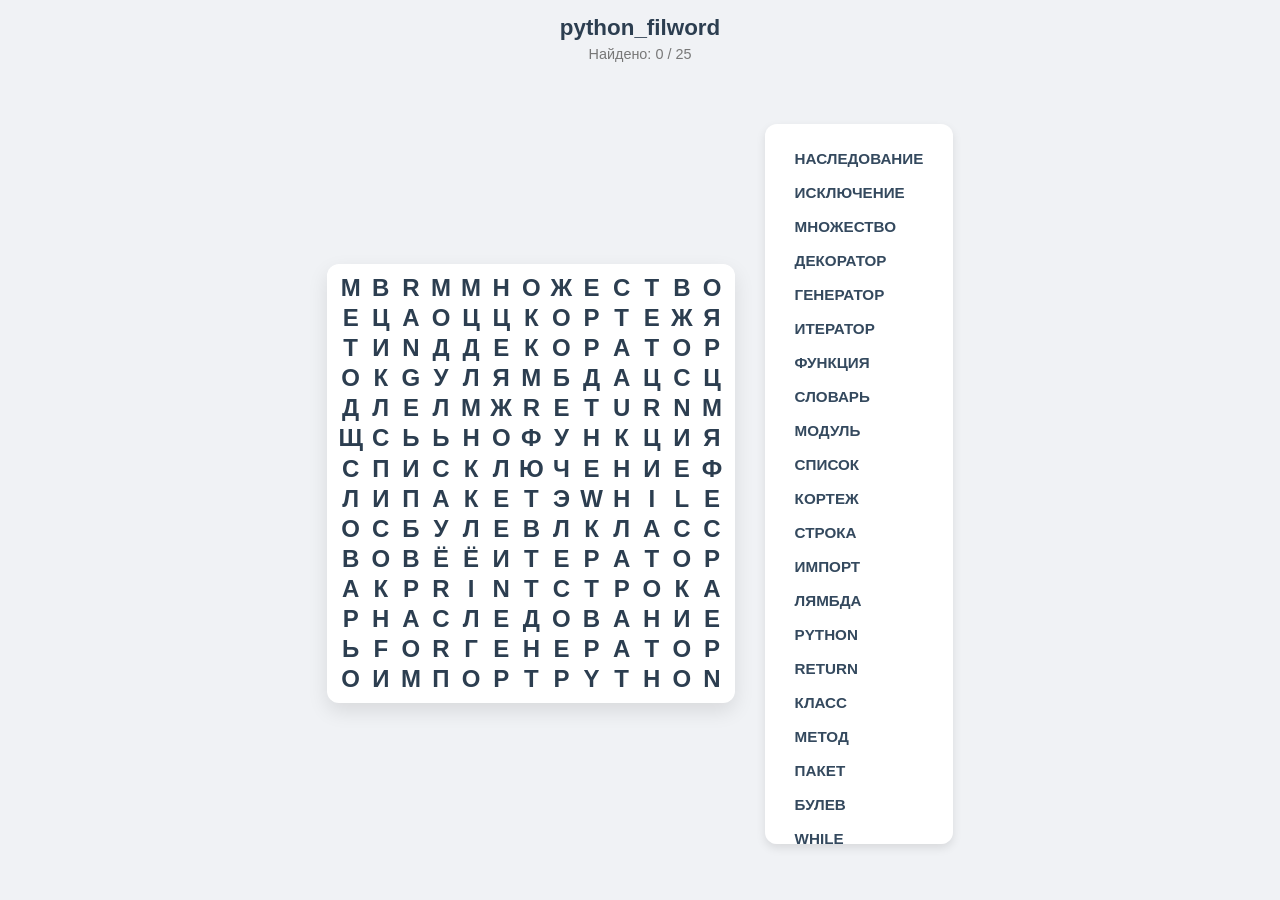
<file: filword/templates/python_filword.html>
<!DOCTYPE html>
<html lang="ru">
<head>
<meta charset="UTF-8">
<meta name="viewport" content="width=device-width, initial-scale=1.0, maximum-scale=1.0, user-scalable=no">
<title>python_filword</title>
<style>
    :root { --accent: #2ecc71; }
    * { box-sizing: border-box; }
    body { font-family: 'Segoe UI', sans-serif; background: #f0f2f5; margin: 0; padding: 10px; height: 100vh; display: flex; flex-direction: column; overflow: hidden; touch-action: none; }
    header { flex: 0 0 auto; text-align: center; margin-bottom: 15px; }
    h2 { margin: 5px 0; color: #2c3e50; font-size: 1.4rem; }
    .status { font-size: 0.9rem; color: #777; }
    .game-container { flex: 1; display: flex; gap: 30px; padding: 10px; justify-content: center; align-items: center; }
    .word-list { display: flex; flex-direction: column; gap: 5px; background: white; padding: 20px; border-radius: 12px; box-shadow: 0 4px 10px rgba(0,0,0,0.1); min-width: 180px; max-height: 80vh; overflow-y: auto; }
    .word-item { padding: 6px 10px; border-radius: 4px; font-weight: 600; color: #34495e; font-size: 0.95rem; }
    .word-item.found { text-decoration: line-through; color: #bbb; background: #f9f9f9; }
    .grid-wrapper { position: relative; background: white; padding: 10px; border-radius: 12px; box-shadow: 0 8px 20px rgba(0,0,0,0.1); user-select: none; max-width: 100%; max-height: 80vh; aspect-ratio: 13 / 14; }
    .grid { display: grid; grid-template-columns: repeat(13, 1fr); gap: 2px; width: 100%; height: 100%; }
    .cell { display: flex; justify-content: center; align-items: center; font-weight: bold; font-size: clamp(12px, 2.5vw, 24px); color: #2c3e50; cursor: pointer; text-transform: uppercase; border-radius: 4px; aspect-ratio: 1; }
    #selection-canvas { position: absolute; top: 0; left: 0; width: 100%; height: 100%; pointer-events: none; z-index: 1; }
    @media (max-width: 800px) {
        body { padding: 5px; }
        .game-container { flex-direction: column-reverse; justify-content: flex-end; gap: 15px; padding-bottom: 20px; }
        .word-list { width: 100%; min-height: 60px; max-height: 120px; flex-direction: row; flex-wrap: wrap; justify-content: center; }
        .word-item { font-size: 0.8rem; border: 1px solid #eee; padding: 4px 8px; }
        .grid-wrapper { width: 100%; height: auto; max-height: 60vh; aspect-ratio: 13 / 14; }
    }
    .modal { display: none; position: fixed; top: 0; left: 0; width: 100%; height: 100%; background: rgba(0,0,0,0.5); z-index: 100; justify-content: center; align-items: center; }
    .modal-content { background: white; padding: 30px; border-radius: 15px; text-align: center; animation: popIn 0.3s; }
    @keyframes popIn { from {transform: scale(0.8); opacity:0;} to {transform: scale(1); opacity:1;} }
    .btn-reset { background: #2ecc71; color: white; border: none; padding: 10px 25px; border-radius: 25px; font-size: 1.1rem; cursor: pointer; margin-top: 15px; }
</style>
</head>
<body>
<header><h2>python_filword</h2><div class="status">Найдено: <span id="score">0</span> / <span id="total">25</span></div></header>
<div class="game-container">
    <div class="grid-wrapper" id="gridWrapper">
        <canvas id="selection-canvas"></canvas>
        <div class="grid" id="grid">
            <div class="cell" data-idx="0" data-char="М">М</div><div class="cell" data-idx="1" data-char="В">В</div><div class="cell" data-idx="2" data-char="R">R</div><div class="cell" data-idx="3" data-char="М">М</div><div class="cell" data-idx="4" data-char="М">М</div><div class="cell" data-idx="5" data-char="Н">Н</div><div class="cell" data-idx="6" data-char="О">О</div><div class="cell" data-idx="7" data-char="Ж">Ж</div><div class="cell" data-idx="8" data-char="Е">Е</div><div class="cell" data-idx="9" data-char="С">С</div><div class="cell" data-idx="10" data-char="Т">Т</div><div class="cell" data-idx="11" data-char="В">В</div><div class="cell" data-idx="12" data-char="О">О</div><div class="cell" data-idx="13" data-char="Е">Е</div><div class="cell" data-idx="14" data-char="Ц">Ц</div><div class="cell" data-idx="15" data-char="A">A</div><div class="cell" data-idx="16" data-char="О">О</div><div class="cell" data-idx="17" data-char="Ц">Ц</div><div class="cell" data-idx="18" data-char="Ц">Ц</div><div class="cell" data-idx="19" data-char="К">К</div><div class="cell" data-idx="20" data-char="О">О</div><div class="cell" data-idx="21" data-char="Р">Р</div><div class="cell" data-idx="22" data-char="Т">Т</div><div class="cell" data-idx="23" data-char="Е">Е</div><div class="cell" data-idx="24" data-char="Ж">Ж</div><div class="cell" data-idx="25" data-char="Я">Я</div><div class="cell" data-idx="26" data-char="Т">Т</div><div class="cell" data-idx="27" data-char="И">И</div><div class="cell" data-idx="28" data-char="N">N</div><div class="cell" data-idx="29" data-char="Д">Д</div><div class="cell" data-idx="30" data-char="Д">Д</div><div class="cell" data-idx="31" data-char="Е">Е</div><div class="cell" data-idx="32" data-char="К">К</div><div class="cell" data-idx="33" data-char="О">О</div><div class="cell" data-idx="34" data-char="Р">Р</div><div class="cell" data-idx="35" data-char="А">А</div><div class="cell" data-idx="36" data-char="Т">Т</div><div class="cell" data-idx="37" data-char="О">О</div><div class="cell" data-idx="38" data-char="Р">Р</div><div class="cell" data-idx="39" data-char="О">О</div><div class="cell" data-idx="40" data-char="К">К</div><div class="cell" data-idx="41" data-char="G">G</div><div class="cell" data-idx="42" data-char="У">У</div><div class="cell" data-idx="43" data-char="Л">Л</div><div class="cell" data-idx="44" data-char="Я">Я</div><div class="cell" data-idx="45" data-char="М">М</div><div class="cell" data-idx="46" data-char="Б">Б</div><div class="cell" data-idx="47" data-char="Д">Д</div><div class="cell" data-idx="48" data-char="А">А</div><div class="cell" data-idx="49" data-char="Ц">Ц</div><div class="cell" data-idx="50" data-char="С">С</div><div class="cell" data-idx="51" data-char="Ц">Ц</div><div class="cell" data-idx="52" data-char="Д">Д</div><div class="cell" data-idx="53" data-char="Л">Л</div><div class="cell" data-idx="54" data-char="E">E</div><div class="cell" data-idx="55" data-char="Л">Л</div><div class="cell" data-idx="56" data-char="М">М</div><div class="cell" data-idx="57" data-char="Ж">Ж</div><div class="cell" data-idx="58" data-char="R">R</div><div class="cell" data-idx="59" data-char="E">E</div><div class="cell" data-idx="60" data-char="T">T</div><div class="cell" data-idx="61" data-char="U">U</div><div class="cell" data-idx="62" data-char="R">R</div><div class="cell" data-idx="63" data-char="N">N</div><div class="cell" data-idx="64" data-char="М">М</div><div class="cell" data-idx="65" data-char="Щ">Щ</div><div class="cell" data-idx="66" data-char="С">С</div><div class="cell" data-idx="67" data-char="Ь">Ь</div><div class="cell" data-idx="68" data-char="Ь">Ь</div><div class="cell" data-idx="69" data-char="Н">Н</div><div class="cell" data-idx="70" data-char="О">О</div><div class="cell" data-idx="71" data-char="Ф">Ф</div><div class="cell" data-idx="72" data-char="У">У</div><div class="cell" data-idx="73" data-char="Н">Н</div><div class="cell" data-idx="74" data-char="К">К</div><div class="cell" data-idx="75" data-char="Ц">Ц</div><div class="cell" data-idx="76" data-char="И">И</div><div class="cell" data-idx="77" data-char="Я">Я</div><div class="cell" data-idx="78" data-char="С">С</div><div class="cell" data-idx="79" data-char="П">П</div><div class="cell" data-idx="80" data-char="И">И</div><div class="cell" data-idx="81" data-char="С">С</div><div class="cell" data-idx="82" data-char="К">К</div><div class="cell" data-idx="83" data-char="Л">Л</div><div class="cell" data-idx="84" data-char="Ю">Ю</div><div class="cell" data-idx="85" data-char="Ч">Ч</div><div class="cell" data-idx="86" data-char="Е">Е</div><div class="cell" data-idx="87" data-char="Н">Н</div><div class="cell" data-idx="88" data-char="И">И</div><div class="cell" data-idx="89" data-char="Е">Е</div><div class="cell" data-idx="90" data-char="Ф">Ф</div><div class="cell" data-idx="91" data-char="Л">Л</div><div class="cell" data-idx="92" data-char="И">И</div><div class="cell" data-idx="93" data-char="П">П</div><div class="cell" data-idx="94" data-char="А">А</div><div class="cell" data-idx="95" data-char="К">К</div><div class="cell" data-idx="96" data-char="Е">Е</div><div class="cell" data-idx="97" data-char="Т">Т</div><div class="cell" data-idx="98" data-char="Э">Э</div><div class="cell" data-idx="99" data-char="W">W</div><div class="cell" data-idx="100" data-char="H">H</div><div class="cell" data-idx="101" data-char="I">I</div><div class="cell" data-idx="102" data-char="L">L</div><div class="cell" data-idx="103" data-char="E">E</div><div class="cell" data-idx="104" data-char="О">О</div><div class="cell" data-idx="105" data-char="С">С</div><div class="cell" data-idx="106" data-char="Б">Б</div><div class="cell" data-idx="107" data-char="У">У</div><div class="cell" data-idx="108" data-char="Л">Л</div><div class="cell" data-idx="109" data-char="Е">Е</div><div class="cell" data-idx="110" data-char="В">В</div><div class="cell" data-idx="111" data-char="Л">Л</div><div class="cell" data-idx="112" data-char="К">К</div><div class="cell" data-idx="113" data-char="Л">Л</div><div class="cell" data-idx="114" data-char="А">А</div><div class="cell" data-idx="115" data-char="С">С</div><div class="cell" data-idx="116" data-char="С">С</div><div class="cell" data-idx="117" data-char="В">В</div><div class="cell" data-idx="118" data-char="О">О</div><div class="cell" data-idx="119" data-char="В">В</div><div class="cell" data-idx="120" data-char="Ё">Ё</div><div class="cell" data-idx="121" data-char="Ё">Ё</div><div class="cell" data-idx="122" data-char="И">И</div><div class="cell" data-idx="123" data-char="Т">Т</div><div class="cell" data-idx="124" data-char="Е">Е</div><div class="cell" data-idx="125" data-char="Р">Р</div><div class="cell" data-idx="126" data-char="А">А</div><div class="cell" data-idx="127" data-char="Т">Т</div><div class="cell" data-idx="128" data-char="О">О</div><div class="cell" data-idx="129" data-char="Р">Р</div><div class="cell" data-idx="130" data-char="А">А</div><div class="cell" data-idx="131" data-char="К">К</div><div class="cell" data-idx="132" data-char="P">P</div><div class="cell" data-idx="133" data-char="R">R</div><div class="cell" data-idx="134" data-char="I">I</div><div class="cell" data-idx="135" data-char="N">N</div><div class="cell" data-idx="136" data-char="T">T</div><div class="cell" data-idx="137" data-char="С">С</div><div class="cell" data-idx="138" data-char="Т">Т</div><div class="cell" data-idx="139" data-char="Р">Р</div><div class="cell" data-idx="140" data-char="О">О</div><div class="cell" data-idx="141" data-char="К">К</div><div class="cell" data-idx="142" data-char="А">А</div><div class="cell" data-idx="143" data-char="Р">Р</div><div class="cell" data-idx="144" data-char="Н">Н</div><div class="cell" data-idx="145" data-char="А">А</div><div class="cell" data-idx="146" data-char="С">С</div><div class="cell" data-idx="147" data-char="Л">Л</div><div class="cell" data-idx="148" data-char="Е">Е</div><div class="cell" data-idx="149" data-char="Д">Д</div><div class="cell" data-idx="150" data-char="О">О</div><div class="cell" data-idx="151" data-char="В">В</div><div class="cell" data-idx="152" data-char="А">А</div><div class="cell" data-idx="153" data-char="Н">Н</div><div class="cell" data-idx="154" data-char="И">И</div><div class="cell" data-idx="155" data-char="Е">Е</div><div class="cell" data-idx="156" data-char="Ь">Ь</div><div class="cell" data-idx="157" data-char="F">F</div><div class="cell" data-idx="158" data-char="O">O</div><div class="cell" data-idx="159" data-char="R">R</div><div class="cell" data-idx="160" data-char="Г">Г</div><div class="cell" data-idx="161" data-char="Е">Е</div><div class="cell" data-idx="162" data-char="Н">Н</div><div class="cell" data-idx="163" data-char="Е">Е</div><div class="cell" data-idx="164" data-char="Р">Р</div><div class="cell" data-idx="165" data-char="А">А</div><div class="cell" data-idx="166" data-char="Т">Т</div><div class="cell" data-idx="167" data-char="О">О</div><div class="cell" data-idx="168" data-char="Р">Р</div><div class="cell" data-idx="169" data-char="О">О</div><div class="cell" data-idx="170" data-char="И">И</div><div class="cell" data-idx="171" data-char="М">М</div><div class="cell" data-idx="172" data-char="П">П</div><div class="cell" data-idx="173" data-char="О">О</div><div class="cell" data-idx="174" data-char="Р">Р</div><div class="cell" data-idx="175" data-char="Т">Т</div><div class="cell" data-idx="176" data-char="P">P</div><div class="cell" data-idx="177" data-char="Y">Y</div><div class="cell" data-idx="178" data-char="T">T</div><div class="cell" data-idx="179" data-char="H">H</div><div class="cell" data-idx="180" data-char="O">O</div><div class="cell" data-idx="181" data-char="N">N</div>
        </div>
    </div>
    <div class="word-list">
        <div class="word-item" data-word="НАСЛЕДОВАНИЕ">НАСЛЕДОВАНИЕ</div><div class="word-item" data-word="ИСКЛЮЧЕНИЕ">ИСКЛЮЧЕНИЕ</div><div class="word-item" data-word="МНОЖЕСТВО">МНОЖЕСТВО</div><div class="word-item" data-word="ДЕКОРАТОР">ДЕКОРАТОР</div><div class="word-item" data-word="ГЕНЕРАТОР">ГЕНЕРАТОР</div><div class="word-item" data-word="ИТЕРАТОР">ИТЕРАТОР</div><div class="word-item" data-word="ФУНКЦИЯ">ФУНКЦИЯ</div><div class="word-item" data-word="СЛОВАРЬ">СЛОВАРЬ</div><div class="word-item" data-word="МОДУЛЬ">МОДУЛЬ</div><div class="word-item" data-word="СПИСОК">СПИСОК</div><div class="word-item" data-word="КОРТЕЖ">КОРТЕЖ</div><div class="word-item" data-word="СТРОКА">СТРОКА</div><div class="word-item" data-word="ИМПОРТ">ИМПОРТ</div><div class="word-item" data-word="ЛЯМБДА">ЛЯМБДА</div><div class="word-item" data-word="PYTHON">PYTHON</div><div class="word-item" data-word="RETURN">RETURN</div><div class="word-item" data-word="КЛАСС">КЛАСС</div><div class="word-item" data-word="МЕТОД">МЕТОД</div><div class="word-item" data-word="ПАКЕТ">ПАКЕТ</div><div class="word-item" data-word="БУЛЕВ">БУЛЕВ</div><div class="word-item" data-word="WHILE">WHILE</div><div class="word-item" data-word="RANGE">RANGE</div><div class="word-item" data-word="PRINT">PRINT</div><div class="word-item" data-word="ЦИКЛ">ЦИКЛ</div><div class="word-item" data-word="FOR">FOR</div>
    </div>
</div>
<div class="modal" id="winModal"><div class="modal-content"><h2>🎉 Отлично!</h2><p>Вы нашли все слова!</p><button class="btn-reset" onclick="location.reload()">Ещё раз</button></div></div>
<script>
    const gridEl = document.getElementById('grid');
    const canvas = document.getElementById('selection-canvas');
    const ctx = canvas.getContext('2d');
    const width = 13;
    const words = [{"word":"НАСЛЕДОВАНИЕ","found":false},{"word":"ИСКЛЮЧЕНИЕ","found":false},{"word":"МНОЖЕСТВО","found":false},{"word":"ДЕКОРАТОР","found":false},{"word":"ГЕНЕРАТОР","found":false},{"word":"ИТЕРАТОР","found":false},{"word":"ФУНКЦИЯ","found":false},{"word":"СЛОВАРЬ","found":false},{"word":"МОДУЛЬ","found":false},{"word":"СПИСОК","found":false},{"word":"КОРТЕЖ","found":false},{"word":"СТРОКА","found":false},{"word":"ИМПОРТ","found":false},{"word":"ЛЯМБДА","found":false},{"word":"PYTHON","found":false},{"word":"RETURN","found":false},{"word":"КЛАСС","found":false},{"word":"МЕТОД","found":false},{"word":"ПАКЕТ","found":false},{"word":"БУЛЕВ","found":false},{"word":"WHILE","found":false},{"word":"RANGE","found":false},{"word":"PRINT","found":false},{"word":"ЦИКЛ","found":false},{"word":"FOR","found":false}];
    let foundCount = 0; let isSelecting = false; let startIdx = -1; let endIdx = -1;
    
    function resizeCanvas() {
        const rect = gridEl.getBoundingClientRect();
        canvas.width = rect.width; canvas.height = rect.height;
        drawFoundLines();
    }
    window.addEventListener('resize', resizeCanvas);
    setTimeout(resizeCanvas, 300);

    function getCoords(idx) { return { x: idx % width, y: Math.floor(idx / width) }; }
    function getIdx(x, y) { return y * width + x; }
    
    // МАТЕМАТИЧЕСКИЙ РАСЧЕТ ЦЕНТРА (FIX)
    function getCellCenter(idx) {
        const coords = getCoords(idx);
        const rows = gridEl.children.length / width;
        const cellW = canvas.width / width;
        const cellH = canvas.height / rows;
        return { x: coords.x * cellW + (cellW / 2), y: coords.y * cellH + (cellH / 2) };
    }

    function startSelection(e) { e.preventDefault(); const cell = e.target.closest('.cell'); if (!cell) return; isSelecting = true; startIdx = parseInt(cell.dataset.idx); updateSelection(e); }
    function moveSelection(e) { if (!isSelecting) return; e.preventDefault(); updateSelection(e); }
    function endSelection(e) { if (!isSelecting) return; isSelecting = false; checkWord(); drawFoundLines(); }

    function updateSelection(e) {
        let clientX, clientY;
        if(e.touches) { clientX = e.touches[0].clientX; clientY = e.touches[0].clientY; } else { clientX = e.clientX; clientY = e.clientY; }
        const target = document.elementFromPoint(clientX, clientY);
        if (!target) return; const cell = target.closest('.cell'); if (!cell) return;
        const currentIdx = parseInt(cell.dataset.idx);
        const start = getCoords(startIdx); const curr = getCoords(currentIdx);
        const dx = curr.x - start.x; const dy = curr.y - start.y;
        if (dx === 0 || dy === 0 || Math.abs(dx) === Math.abs(dy)) { endIdx = currentIdx; drawPreview(startIdx, endIdx); }
    }

    function drawPreview(sIdx, eIdx) {
        ctx.clearRect(0,0, canvas.width, canvas.height); drawFoundLines();
        const p1 = getCellCenter(sIdx); const p2 = getCellCenter(eIdx);
        ctx.beginPath(); ctx.moveTo(p1.x, p1.y); ctx.lineTo(p2.x, p2.y);
        ctx.strokeStyle = 'rgba(52, 152, 219, 0.5)';
        ctx.lineWidth = (canvas.width / width) * 0.6; ctx.lineCap = 'round'; ctx.stroke();
    }

    function checkWord() {
        if (startIdx === -1 || endIdx === -1) return;
        const start = getCoords(startIdx); const end = getCoords(endIdx);
        const dx = Math.sign(end.x - start.x); const dy = Math.sign(end.y - start.y);
        const len = Math.max(Math.abs(end.x - start.x), Math.abs(end.y - start.y));
        let selectedWord = "", indices = [];
        for (let i = 0; i <= len; i++) {
            const idx = getIdx(start.x + i * dx, start.y + i * dy);
            selectedWord += gridEl.children[idx].dataset.char; indices.push(idx);
        }
        const reversedWord = selectedWord.split('').reverse().join('');
        const foundObj = words.find(w => !w.found && (w.word === selectedWord || w.word === reversedWord));
        if (foundObj) {
            foundObj.found = true; foundObj.indices = indices;
            const listItem = document.querySelector(`.word-item[data-word="${foundObj.word}"]`);
            if (listItem) listItem.classList.add('found');
            foundCount++; document.getElementById('score').innerText = foundCount;
            if (foundCount === words.length) setTimeout(() => document.getElementById('winModal').style.display = 'flex', 500);
        }
    }

    function drawFoundLines() {
        ctx.clearRect(0,0, canvas.width, canvas.height);
        if (gridEl.children.length === 0) return;
        const lineWidth = (canvas.width / width) * 0.7;
        words.filter(w => w.found).forEach(w => {
            const start = getCellCenter(w.indices[0]); const end = getCellCenter(w.indices[w.indices.length - 1]);
            ctx.beginPath(); ctx.moveTo(start.x, start.y); ctx.lineTo(end.x, end.y);
            ctx.strokeStyle = 'rgba(46, 204, 113, 0.5)'; ctx.lineWidth = lineWidth; ctx.lineCap = 'round'; ctx.stroke();
        });
    }

    gridEl.addEventListener('mousedown', startSelection); window.addEventListener('mousemove', moveSelection); window.addEventListener('mouseup', endSelection);
    gridEl.addEventListener('touchstart', startSelection, {passive: false}); window.addEventListener('touchmove', moveSelection, {passive: false}); window.addEventListener('touchend', endSelection);
</script>
</body>
</html>
</file>
